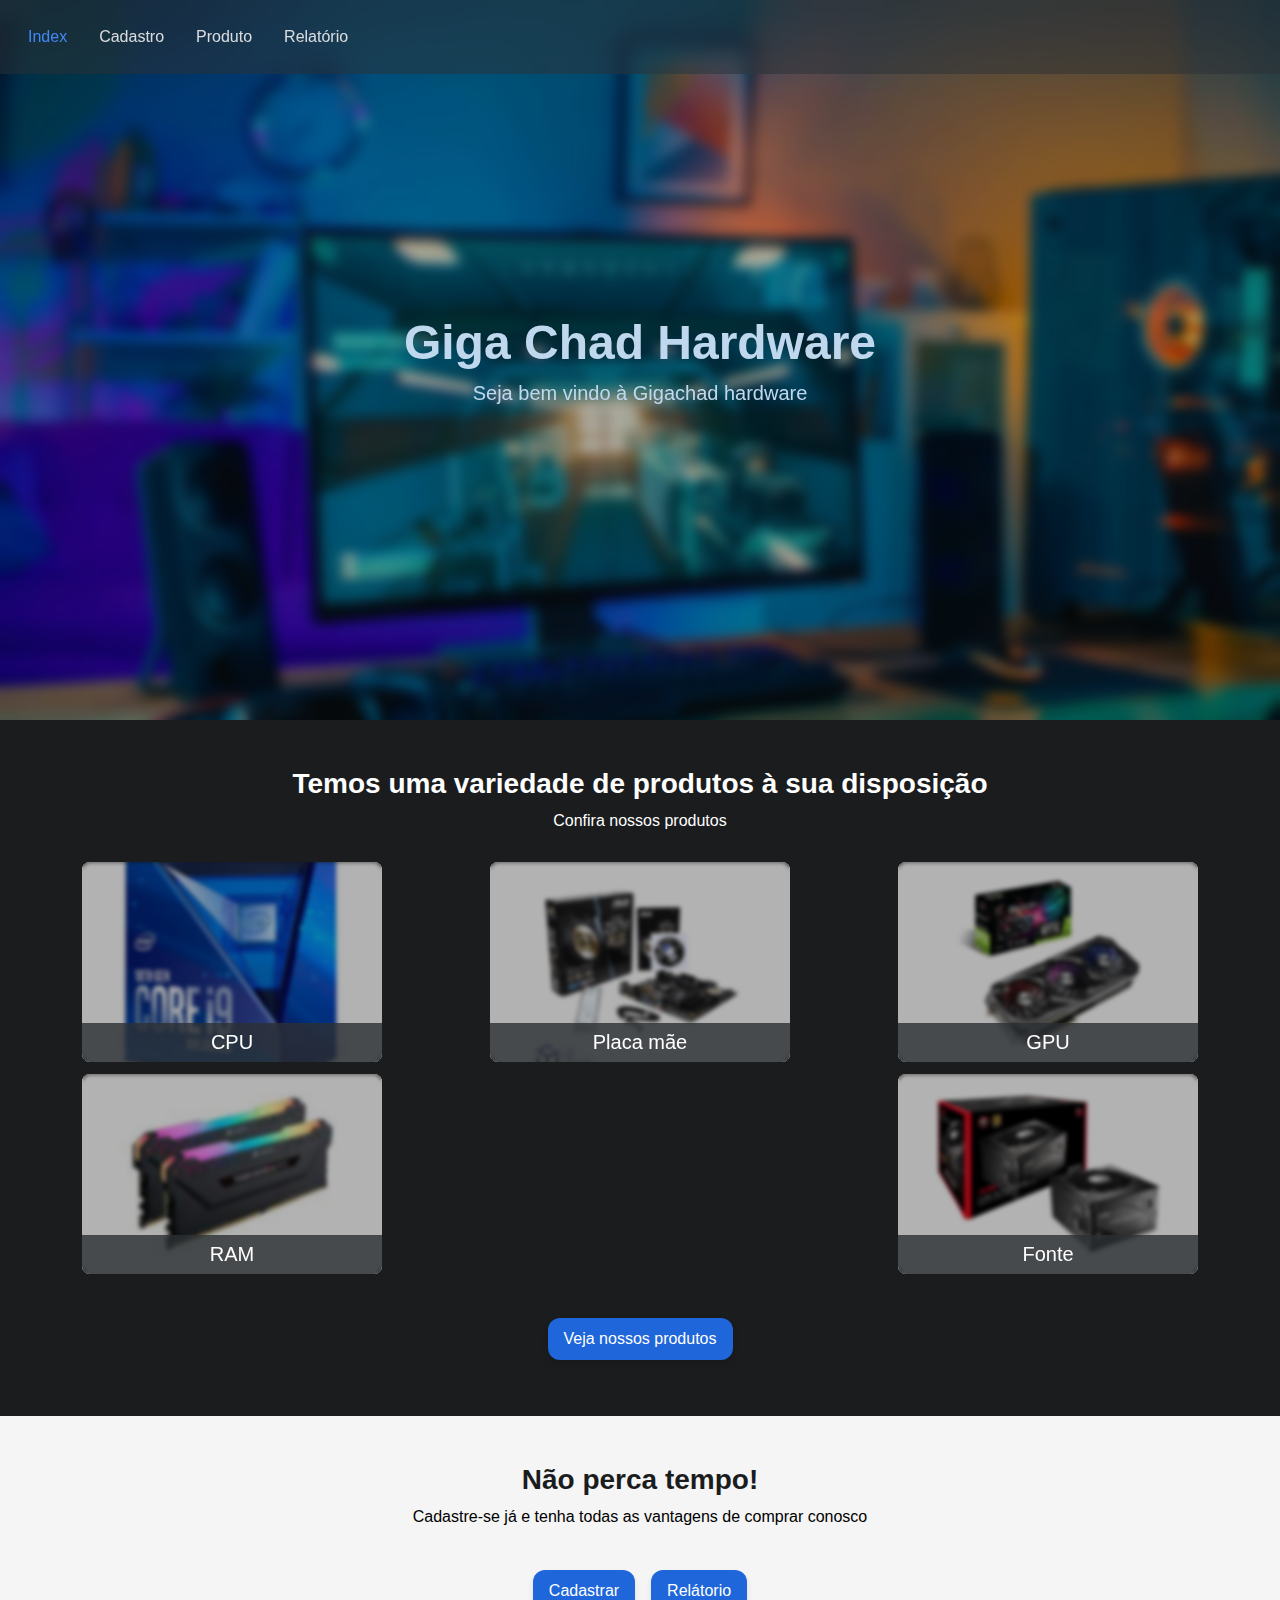
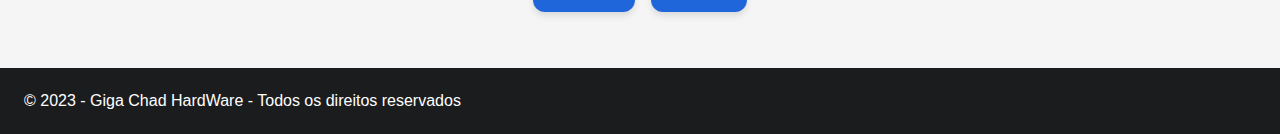
<file: src/index.html>
<!--
Alterações feitas:
    Mudanças na pasta do relatório, no style.css e index.html do relatório
      CSS  ->  Adicionei a classe dialog e a classe dialog::backdrop

      HTML ->  Adicionei um novo link para exibir mais, abrindo uma janela com o relatório completo, mostrando o resto do relatório
               Adicionei o Script, para trazer funções do JS, para abrir a janela com o relatório completo
               Adicionei um foreach para mudar as cores da tabela, mudando quando é par

    Mudanças na pasta cadastro, no style.css e index.html do cadastro
      CSS  -> Adicionei a classe span-required

      HTML -> Adicionei o span abaixo do input do nome, adiconei a class required e o oninput="validacaoNome"
              Adicionei o script, com a função validacaoNome, setError e removeError, as quais fazem uma validacao do tamanho minimo do nome
              e caso não atinja o minimo mostra uma mensagem alterando o css com um alerta.
-->
<!DOCTYPE html>
<html lang="en">
  <head>
    <meta charset="UTF-8" />
    <meta name="viewport" content="width=device-width, initial-scale=1.0" />
    <title>Giga Chad HardWare</title>
    <link rel="stylesheet" href="globals.css" />
    <link rel="stylesheet" href="styles.css" />
  </head>
  <body>
    <div class="screen">
      <header>
        <nav>
          <ul>
            <li class="active">Index</li>
            <li><a href="./cadastro/index.html">Cadastro</a></li>
            <li><a href="./produtos/index.html">Produto</a></li>
            <li><a href="./relatorio/index.html">Relatório</a></li>
          </ul>
        </nav>
      </header>
      <main>
        <section
          class="primary backdrop flex flex-col items-center justify-center"
        >
          <h1>Giga Chad Hardware</h1>
          <p>Seja bem vindo à Gigachad hardware</p>
        </section>
        <section class="secondary flex flex-col items-center justify-center">
          <div class="flex flex-col items-center secondary-title">
            <h2>Temos uma variedade de produtos à sua disposição</h2>
            <p>Confira nossos produtos</p>
          </div>
          <div class="card-container flex flex-wrap items-center">
            <div
              class="card backdrop flex flex-col items-center justify-end card-cpu"
            >
              <div><h4>CPU</h4></div>
            </div>
            <div
              class="card backdrop flex flex-col items-center justify-end card-mobo"
            >
              <div><h4>Placa mãe</h4></div>
            </div>
            <div
              class="card backdrop flex flex-col items-center justify-end card-gpu"
            >
              <div><h4>GPU</h4></div>
            </div>
            <div
              class="card backdrop flex flex-col items-center justify-end card-ram"
            >
              <div><h4>RAM</h4></div>
            </div>
            <div
              class="card backdrop flex flex-col items-center justify-end card-fonte"
            >
              <div><h4>Fonte</h4></div>
            </div>
          </div>
          <a href="./produtos/index.html" class="button">
            Veja nossos produtos
          </a>
        </section>
        <section class="tertiary flex flex-col items-center justify-center">
          <div class="tertiary-title flex flex-col items-center justify-center">
            <h2>Não perca tempo!</h2>
            <p>Cadastre-se já e tenha todas as vantagens de comprar conosco</p>
          </div>
          <div class="btn-container flex items-center">
            <a href="./cadastro/index.html" class="button">Cadastrar</a>
            <a href="./relatorio/index.html" class="button">Relátorio</a>
          </div>
        </section>
      </main>
      <footer>
        <p>&copy; 2023 - Giga Chad HardWare - Todos os direitos reservados</p>
      </footer>
    </div>
  </body>
</html>
</file>
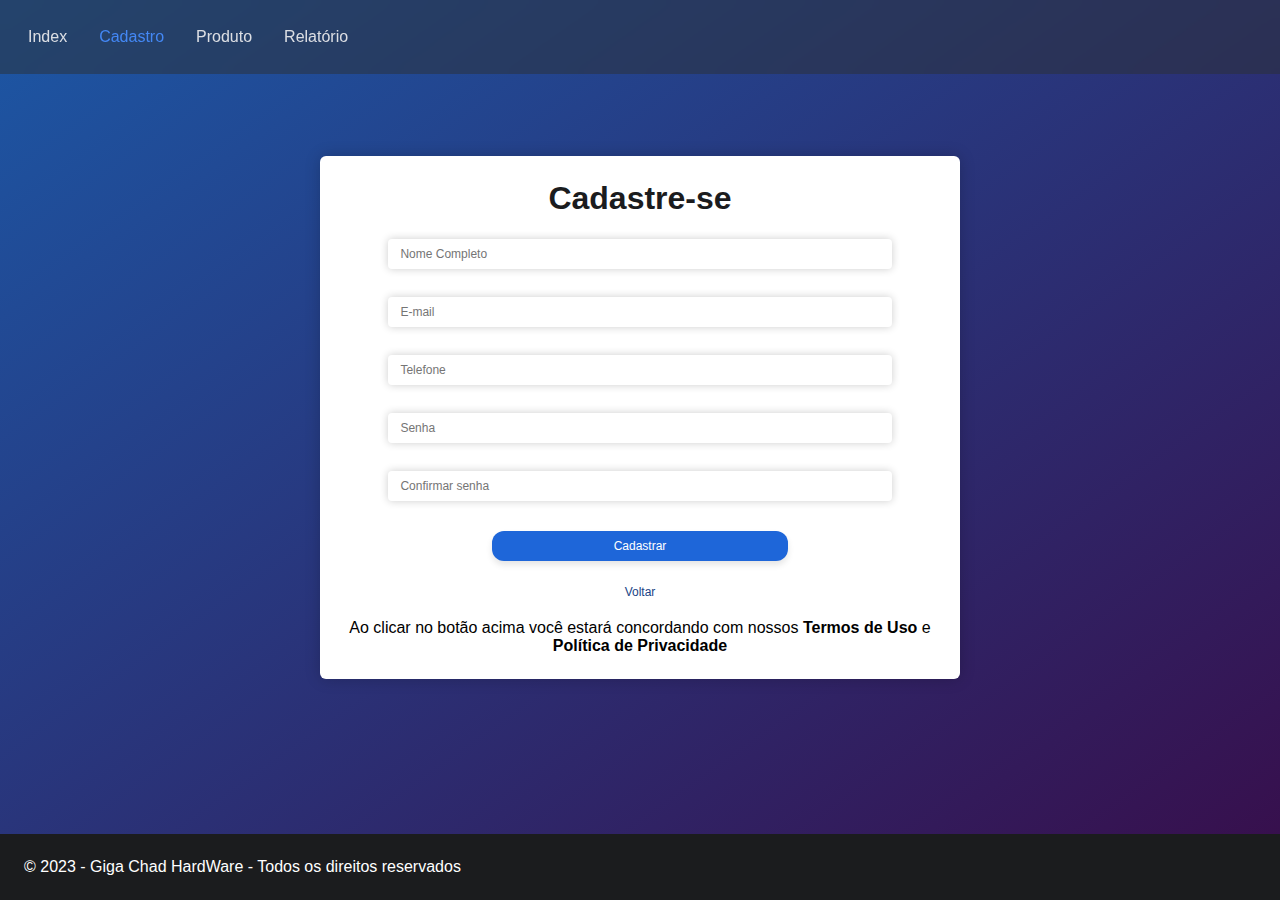
<file: src/cadastro/index.html>
<!DOCTYPE html>
<html lang="pt-br">
  <head>
    <meta charset="UTF-8" />
    <meta name="viewport" content="width=device-width, initial-scale=1.0" />
    <link rel="stylesheet" href="./styles.css" />
    <link rel="stylesheet" href="../globals.css" />
    <title>Cadastro</title>
  </head>
  <body>
    <div class="screen gradient">
      <header>
        <nav>
          <ul>
            <li><a href="../index.html">Index</a></li>
            <li class="active">Cadastro</li>
            <li><a href="../produtos/index.html">Produto</a></li>
            <li><a href="../relatorio/index.html">Relatório</a></li>
          </ul>
        </nav>
      </header>
      <main class="container">
        <section class="shadow">
          <h1>Cadastre-se</h1>
          <form id="form">
            <input
              type="text"
              placeholder="Nome Completo"
              name="nome"
              class="required"
              oninput="validacaoNome()"
            />
            <span class="span-required">Nome deve ter pelo menos 4 letras</span>

            <input type="email" placeholder="E-mail" name="email" />
            <input type="tel" placeholder="Telefone" name="telefone" />
            <input type="password" placeholder="Senha" name="senha" class=/>
            <input
              type="password"
              placeholder="Confirmar senha"
              name="Csenha"
            />

            <button class="button" type="submit">Cadastrar</button>
            <a id="voltar" href="../index.html">Voltar</a>
          </form>
          <p>
            Ao clicar no botão acima você estará concordando com nossos
            <b>Termos de Uso</b> e <b>Política de Privacidade</b>
          </p>
        </section>
      </main>
      <footer>
        <p>&copy; 2023 - Giga Chad HardWare - Todos os direitos reservados</p>
      </footer>
    </div>
  </body>
  <script>
    const form = document.getElementById('form')
    const campos = document.querySelectorAll('.required')
    const spans = document.querySelectorAll('.span-required')

    function setError(index) {
      campos[index].style.border = '2px solid #F0F8FF'
      spans[index].style.display = 'block'
    }

    function removeError(index) {
      campos[index].style.border = ''
      spans[index].style.display = 'none'
    }

    function validacaoNome() {
      if (campos[0].value.length < 4) {
        setError(0)
      } else {
        removeError(0)
      }
    }
  </script>
</html>
</file>
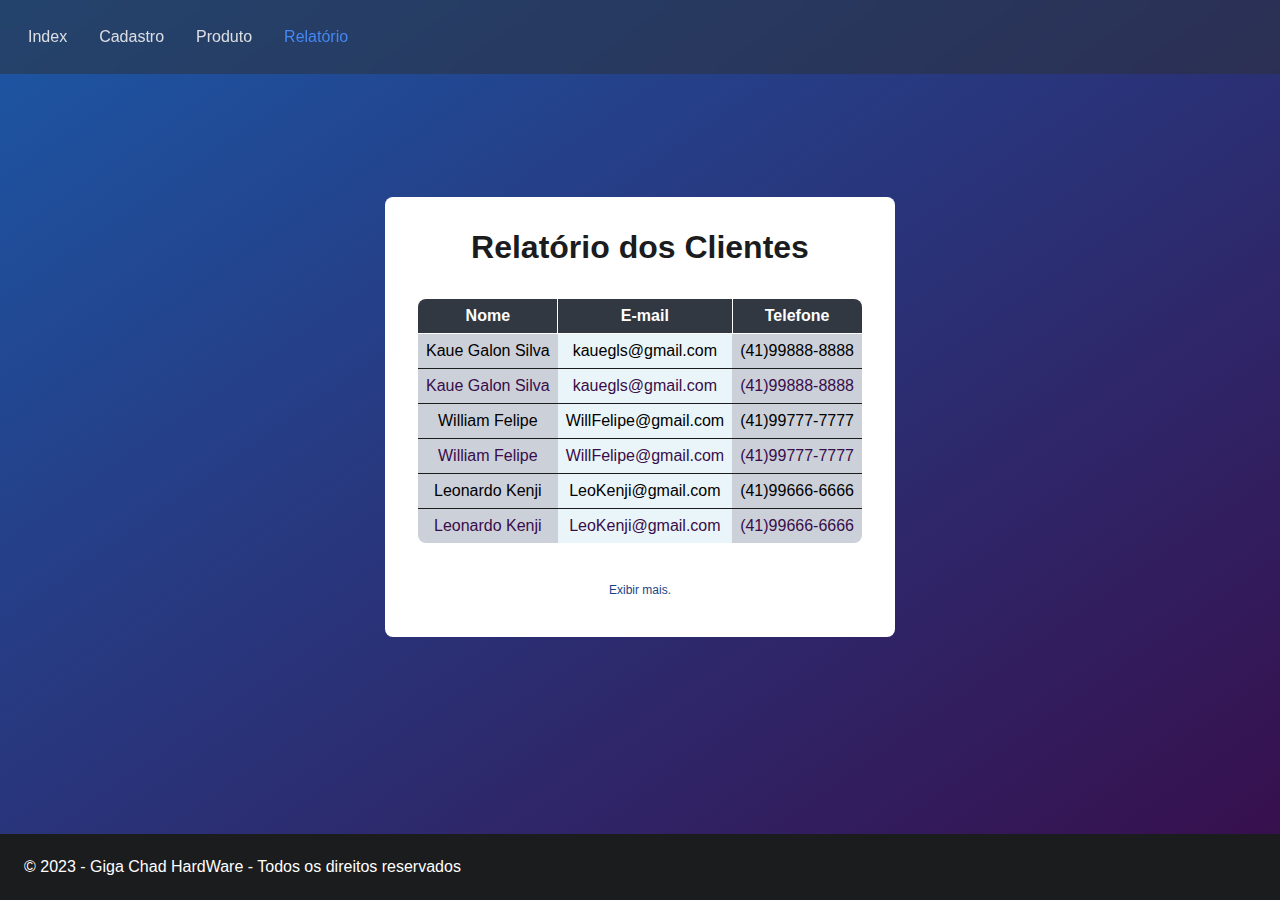
<file: src/relatorio/index.html>
<!DOCTYPE html>
<html lang="pt-br">
  <head>
    <meta charset="UTF-8" />
    <meta name="viewport" content="width=device-width, initial-scale=1.0" />
    <link rel="stylesheet" href="./styles.css" />
    <link rel="stylesheet" href="../globals.css" />
    <title>Relatório</title>
  </head>
  <body>
    <div class="screen gradient">
      <header>
        <nav>
          <ul>
            <li><a href="../index.html">Index</a></li>
            <li><a href="../cadastro/index.html">Cadastro</a></li>
            <li><a href="../produtos/index.html">Produto</a></li>
            <li class="active">Relatório</li>
          </ul>
        </nav>
      </header>
      <main class="flex flex-col items-center shadow">
        <div class="flex flex-col items-center container">
          <h1>Relatório dos Clientes</h1>

          <table>
            <thead>
              <tr>
                <th>Nome</th>
                <th>E-mail</th>
                <th>Telefone</th>
              </tr>
            </thead>
            <tbody>
              <tr>
                <td>Kaue Galon Silva</td>
                <td>kauegls@gmail.com</td>
                <td>(41)99888-8888</td>
              </tr>
              <tr>
                <td>Kaue Galon Silva</td>
                <td>kauegls@gmail.com</td>
                <td>(41)99888-8888</td>
              </tr>
              <tr>
                <td>William Felipe</td>
                <td>WillFelipe@gmail.com</td>
                <td>(41)99777-7777</td>
              </tr>
              <tr>
                <td>William Felipe</td>
                <td>WillFelipe@gmail.com</td>
                <td>(41)99777-7777</td>
              </tr>
              <tr>
                <td>Leonardo Kenji</td>
                <td>LeoKenji@gmail.com</td>
                <td>(41)99666-6666</td>
              </tr>
              <tr>
                <td>Leonardo Kenji</td>
                <td>LeoKenji@gmail.com</td>
                <td>(41)99666-6666</td>
              </tr>
            </tbody>
          </table>


          <a href="#">Exibir mais.</a>
          <dialog>
          <div class="flex flex-col items-center container">
            <h1>Relatório Completo</h1>

            <table>
              <thead>
                <tr>
                  <th>Nome</th>
                  <th>E-mail</th>
                  <th>Telefone</th>
                </tr>
              </thead>
              <tbody>
                <tr>
                  <td>Kaue Galon Silva</td>
                  <td>kauegls@gmail.com</td>
                  <td>(41)99888-8888</td>
                </tr>
                <tr>
                  <td>Kaue Galon Silva</td>
                  <td>kauegls@gmail.com</td>
                  <td>(41)99888-8888</td>
                </tr>
                <tr>
                  <td>William Felipe</td>
                  <td>WillFelipe@gmail.com</td>
                  <td>(41)99777-7777</td>
                </tr>
                <tr>
                  <td>William Felipe</td>
                  <td>WillFelipe@gmail.com</td>
                  <td>(41)99777-7777</td>
                </tr>
                <tr>
                  <td>Leonardo Kenji</td>
                  <td>LeoKenji@gmail.com</td>
                  <td>(41)99666-6666</td>
                </tr>
                <tr>
                  <td>Leonardo Kenji</td>
                  <td>LeoKenji@gmail.com</td>
                  <td>(41)99666-6666</td>
                </tr>
                <tr>
                  <td>Pedro Cagol</td>
                  <td>PedroCagol@gmail.com</td>
                  <td>(41)99555-5555</td>
                </tr>
                <tr>
                  <td>Pedro Cagol</td>
                  <td>PedroCagol@gmail.com</td>
                  <td>(41)99555-5555</td>
                </tr>
                <tr>
                  <td>Roberta Silva</td>
                  <td>Rogs@gmail.com</td>
                  <td>(41)99111-1111</td>
                </tr>
                <tr>
                  <td>Roberta Silva</td>
                  <td>Rogs@gmail.com</td>
                  <td>(41)99111-1111</td>
                </tr>
              </tbody>
            </table>
          <a href="#">Fechar Relatório.</a>
          </div>
          </dialog>
        </div>
      </main>
      <footer>
        <p>&copy; 2023 - Giga Chad HardWare - Todos os direitos reservados</p>
      </footer>
    </div>
  </body>
<script>

const modal = document.querySelector("dialog");
const btnModal = document.querySelectorAll("a");

btnModal[3].onclick = function()
{
  modal.showModal();
}
  btnModal[4].onclick = function()
{
  modal.close();
}

const linhas = document.querySelectorAll("tr");

linhas.forEach((row, index) => {
  if (index % 2 === 0) {
    row.style.color = "rgb(56, 13, 74)";
  }
});

</script>
</html>
</file>
<file: src/globals.css>
* {
  margin: 0;
  padding: 0;
  box-sizing: border-box;

  --primary: #1e66d9;
  --primary-light: #4488f5;
  --primary-dark: #1a4486;

  --gray: #313842;
  --black: #1b1c1e;
}

body {
  font-family: 'Roboto', sans-serif;
  background-color: #f5f5f5;
}

.screen {
  height: 100vh;
}

.gradient {
  background-image: linear-gradient(
    to bottom right,
    rgb(28, 87, 165),
    rgb(56, 13, 74)
  );
}

header {
  background-color: rgba(44, 47, 51, 0.5);
  padding: 20px;
  position: fixed;
  top: 0;
  left: 0;
  width: 100%;
  backdrop-filter: blur(8px);
  z-index: 999;
}

ul {
  list-style: none;
  display: flex;
  align-items: center;
  gap: 16px;
}

ul > li {
  font-size: 12px;
}

ul > li.active {
  color: var(--primary-light);
  padding: 8px;
}

ul > li > a {
  text-decoration: none;
  color: #f7f6f6de;
  font-size: 12px;
}

a {
  text-decoration: none;
  color: var(--primary-dark);
  border-radius: 8px;
  padding: 8px;
  display: block;
  font-size: 12px;
  transition: all 200ms ease-in;
}

a:hover {
  background-color: rgba(30, 102, 217, 0.3);
}

a:active {
  background-color: rgba(30, 102, 217, 0.7);
}

.button {
  background-color: var(--primary);
  color: white;
  border: none;
  border-radius: 12px;
  font-size: 12px;
  margin: auto 0;
  box-shadow: 0px 4px 6px rgba(0, 0, 0, 0.1);
  cursor: pointer;
  width: 50%;
  padding: 8px;
  margin: 12px 0 8px;
  transition: all 200ms ease-in;
  display: block;
  text-align: center;
}

.button:hover {
  background-color: var(--primary-light);
}

.button:active {
  background-color: var(--primary-dark);
}

input {
  display: block;
  padding: 8px 12px;
  margin: 10px;
  width: 85%;
  font-size: 12px;
  border: none;
  border-radius: 4px;
  box-shadow: 0px 0px 8px rgba(0, 0, 0, 0.2);
  outline: none;
}

h1 {
  font-size: 32px;
  color: var(--black);
}

h2 {
  font-size: 28px;
  color: var(--black);
}

p {
  font-size: 16px;
}

.flex {
  display: flex;
}

.flex-col {
  flex-direction: column;
}

.flex-row {
  flex-direction: row;
}

.flex-wrap {
  flex-wrap: wrap;
}

.items-center {
  align-items: center;
}

.justify-center {
  justify-content: center;
}

.justify-end {
  justify-content: flex-end;
}

.justify-between {
  justify-content: space-between;
}

.shadow {
  box-shadow: 0px 0px 16px rgba(0, 0, 0, 0.2);
}

.backdrop::before {
  content: '';
  position: absolute;
  top: 0;
  left: 0;
  height: 100%;
  width: 100%;
  background-color: rgba(0, 0, 0, 0.3);
  z-index: 1;
  backdrop-filter: blur(6px);
}

footer {
  padding: 24px;
  background-color: var(--black);
  display: flex;
  align-items: center;
  color: white;
}

@media screen and (min-width: 1024px) {
  header ul > li {
    font-size: 16px;
  }

  header ul > li > a {
    font-size: 16px;
  }
}
</file>
<file: src/styles.css>
.primary {
  height: 720px;
  width: 100%;
  margin: 0 auto;
  background-image: url(./images/background.jpg);
  background-attachment: fixed;
  background-repeat: no-repeat;
  background-size: cover;
  background-position: center;
  z-index: 10;
  position: relative;
  gap: 12px;
}

.primary h1,
.primary p {
  z-index: 10;
  text-align: center;
}

.primary h1 {
  font-size: 48px;
  color: rgb(191, 216, 238);
}

.primary p {
  font-size: 20px;
  color: rgb(191, 216, 238);
}

.secondary {
  height: fit-content;
  width: 100%;
  margin: 0 auto;
  background-color: var(--black);
  z-index: 10;
  color: rgb(164, 197, 227);
  padding: 48px 20px;
  gap: 32px;
}

.secondary .secondary-title {
  gap: 12px;
  text-align: center;
}

.secondary h2,
.secondary p {
  color: #fff;
}

.secondary p {
  font-size: 16px;
}

.card-container {
  gap: 12px;
  width: 100%;
  justify-content: center;
}

.card {
  width: 100%;
  max-width: 300px;
  height: 200px;
  background-color: var(--white);
  border-radius: 8px;
  position: relative;
  background-position: center;
  background-repeat: no-repeat;
  background-size: 75%;
  background-color: white;
}

.card::before {
  backdrop-filter: blur(2px);
  border-radius: 8px;
  z-index: 0;
}

.card h4 {
  font-size: 20px;
  position: relative;
  color: #fff;
  z-index: 10;
  text-align: center;
  font-weight: 500;
}

.card > div {
  width: 100%;
  background-color: rgba(44, 47, 51, 0.8);
  z-index: 10;
  border-bottom-left-radius: 8px;
  border-bottom-right-radius: 8px;
  padding: 8px;
}

.card-cpu {
  background-image: url(./images/cpu.jpg);
}

.card-mobo {
  background-image: url(./images/mobo.jpeg);
}

.card-gpu {
  background-image: url(./images/gpu.jpg);
}

.card-ram {
  background-image: url(./images/ram.jpeg);
}

.card-fonte {
  background-image: url(./images/fonte.jpg);
}

.secondary .button {
  width: fit-content;
  padding: 12px 16px;
  font-size: 16px;
}

.tertiary {
  width: 100%;
  height: fit-content;
  gap: 32px;
  padding: 48px 24px;
}

.tertiary-title {
  width: 100%;
  height: fit-content;
  gap: 12px;
  text-align: center;
}

.tertiary .btn-container {
  gap: 16px;
}

.tertiary .button {
  width: fit-content;
  padding: 12px 16px;
  font-size: 16px;
}

@media screen and (min-width: 1024px) {
  .card-container {
    width: 90%;
    justify-content: space-between;
  }
}
</file>
<file: src/cadastro/styles.css>
form {
  display: flex;
  flex-direction: column;
  justify-content: center;
  align-items: center;
  gap: 8px;
  text-align: center;
  width: 100%;
}

main {
  display: flex;
  flex-direction: column;
  justify-content: center;
  align-items: center;
  height: calc(100% - 66px);
}

section {
  background-color: rgb(255, 255, 255);
  width: 100%;
  padding: 24px;
  margin: auto;
  border-radius: 6px;
  display: flex;
  flex-direction: column;
  align-items: center;
  gap: 12px;
}

section p {
  text-align: center;
}

@media screen and (min-width: 768px) {
  section {
    width: 50%;
  }
}

.span-required{
  display: none;
  font-size: 12px;
  margin: 8px 0 0 1px;
  color: red;
}
</file>
<file: src/relatorio/styles.css>
.container {
  gap: 32px;
  justify-content: center;
  padding: 16px;
  width: 100%;
  margin: 0 auto;
  background-color: white;
  border-radius: 8px;
  text-align: center;
}

main {
  height: calc(100% - 66px);
  justify-content: center;
}

table {
  border-collapse: collapse;
  padding: 8px;
  border-radius: 8px;
  font-size: 12px;
  width: 100%;
}

table thead {
  border-top-left-radius: 8px;
  border-top-right-radius: 8px;
  border: 1px solid white;
}

table thead th {
  padding: 8px;
  border: 1px solid white;
  background-color: var(--gray);
  color: white;
}

table thead th:first-child {
  border-top-left-radius: 8px;
}

table thead th:last-child {
  border-top-right-radius: 8px;
}

table tr td:nth-child(odd) {
  background-color: #bfc4d0cd;
}

table tr td:nth-child(even) {
  background-color: #e5f3f8cf;
}

table tbody tr {
  border-top: 1px solid var(--black);
}

table td {
  padding: 8px;
}

table tbody tr:last-child td:first-child {
  border-bottom-left-radius: 8px;
}

table tbody tr:last-child td:last-child {
  border-bottom-right-radius: 8px;
}

table tbody {
  border-bottom-left-radius: 8px;
  border-bottom-right-radius: 8px;
}

table tbody tr:last-child {
  border-bottom-left-radius: 8px;
  border-bottom-right-radius: 8px;
}

@media screen and (min-width: 768px) {
  .container {
    width: fit-content;
    padding: 32px;
  }

  table {
    font-size: 16px;
    width: fit-content;
  }
}

dialog{
    width: 45%;
    border: 10px;
    border-radius: 10px;
    text-align: center;
    margin: auto auto;
    box-shadow: 5px 5px 10px rgba(0, 0, 0, 0.4);
}

dialog::backdrop{
    background-color: rgba(0, 0, 0, 0.85)
}
</file>
